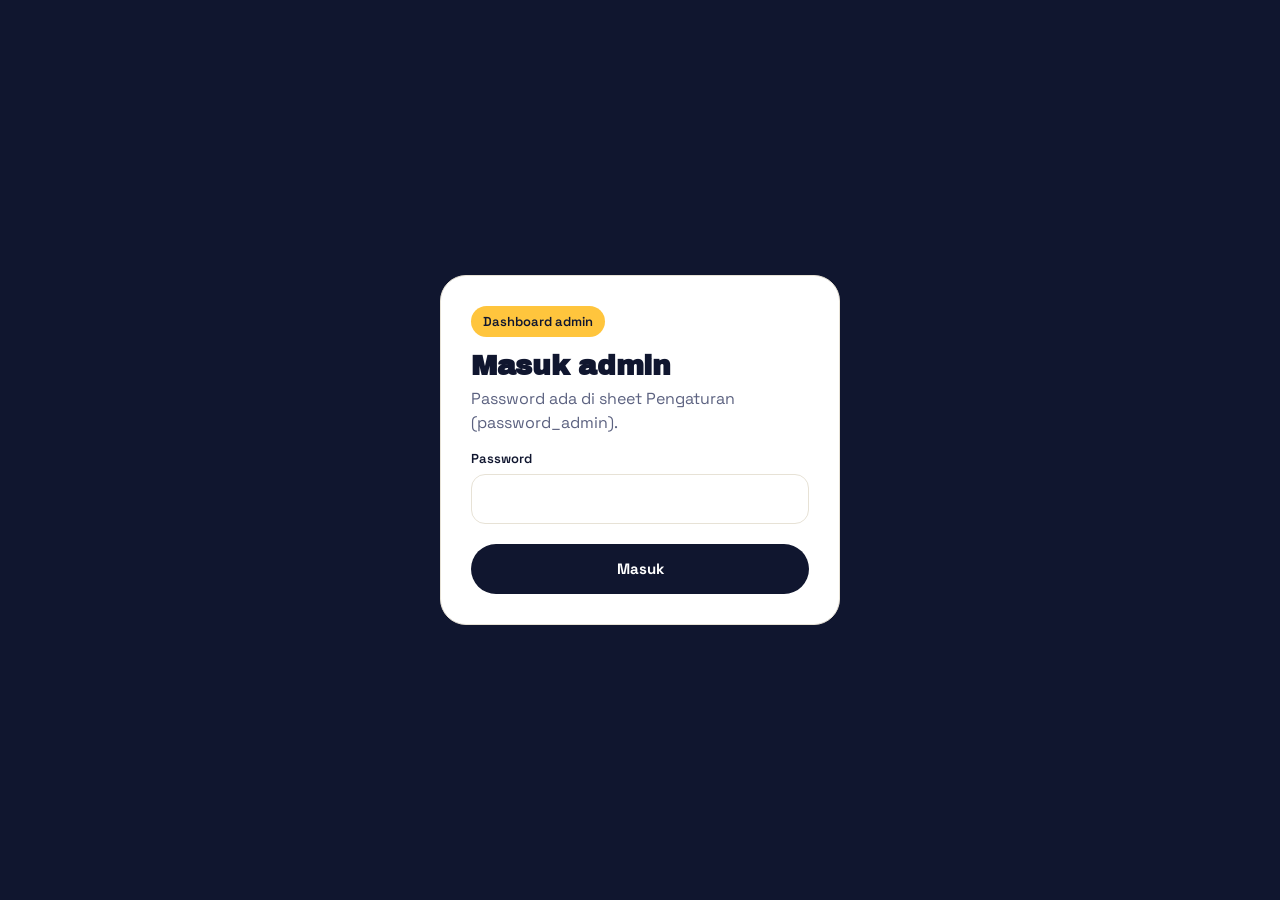
<file: admin.html>
<!DOCTYPE html>
<html lang="id">
<head>
  <meta charset="utf-8">
  <meta name="viewport" content="width=device-width, initial-scale=1, viewport-fit=cover">
  <link rel="preconnect" href="https://fonts.googleapis.com">
  <link rel="preconnect" href="https://fonts.gstatic.com" crossorigin>
  <link href="https://fonts.googleapis.com/css2?family=Archivo+Black&family=Space+Grotesk:wght@400;500;600;700&display=swap" rel="stylesheet">
  <link rel="stylesheet" href="style.css">
  <style>
    body { background: #f6f3ec; }
    .wrap { max-width: 1180px; margin: 0 auto; padding: 0 20px; }
    header { background: var(--navy); color: #fff; }
    header .wrap { display: flex; align-items: center; justify-content: space-between; gap: 12px; min-height: 68px; flex-wrap: wrap; padding-top: 10px; padding-bottom: 10px; }
    header h1 { font-size: 20px; }
    header small { color: #9aa1c4; display: block; font-size: 13px; margin-top: 2px; font-family: "Space Grotesk"; }
    .hlinks { display: flex; gap: 8px; flex-wrap: wrap; }
    .hlinks a, .hlinks button { background: rgba(255,255,255,.08); color: #fff; border: 0; height: 38px; padding: 0 14px; border-radius: 999px; font-weight: 600; font-size: 14px; display: inline-flex; align-items: center; text-decoration: none; }
    .hlinks a:hover, .hlinks button:hover { background: rgba(255,255,255,.16); }

    #login { min-height: 100vh; display: none; place-items: center; padding: 24px; background: var(--navy); }
    #login .card { background: #fff; border-radius: 26px; padding: 30px; width: min(400px, 100%); }
    #app { display: none; }

    main { padding: 26px 0 60px; display: grid; gap: 18px; }
    .stats { display: grid; gap: 14px; grid-template-columns: repeat(2, 1fr); }
    @media (min-width: 900px) { .stats { grid-template-columns: repeat(4, 1fr); } }
    .stat { background: #fff; border-radius: 20px; padding: 18px 20px; border: 1px solid var(--line); }
    .stat.hero { background: var(--navy); color: #fff; border-color: var(--navy); }
    .stat small { font-weight: 600; color: var(--muted); font-size: 13px; }
    .stat.hero small { color: #9aa1c4; }
    .stat b { display: block; font-family: "Archivo Black"; font-size: 34px; margin-top: 6px; }
    .stat span { font-size: 13px; color: var(--muted); }
    .stat.hero span { color: var(--sun); font-weight: 600; }

    .cols { display: grid; gap: 18px; }
    @media (min-width: 980px) { .cols { grid-template-columns: 1.2fr 1fr; } }
    .card { background: #fff; border: 1px solid var(--line); border-radius: 22px; padding: 20px 22px; }
    .card h2 { font-size: 18px; }
    .card .sub { color: var(--muted); font-size: 13px; margin-top: 2px; }
    .jenis { margin-top: 16px; display: grid; gap: 16px; }
    .jenis .top { display: flex; justify-content: space-between; font-weight: 600; font-size: 14px; }
    .track { position: relative; margin-top: 8px; height: 12px; border-radius: 999px; background: #f1ece0; overflow: hidden; }
    .track .daftar { position: absolute; inset: 0 auto 0 0; background: #ffe39e; border-radius: 999px; }
    .track .hadir { position: absolute; inset: 0 auto 0 0; background: var(--navy); border-radius: 999px; }
    .legend { display: flex; gap: 16px; font-size: 12px; color: var(--muted); margin-top: 14px; }
    .legend i { display: inline-block; width: 10px; height: 10px; border-radius: 3px; margin-right: 6px; vertical-align: -1px; }
    .chart { margin-top: 14px; }
    .chart svg { width: 100%; height: auto; display: block; }
    .top5 { margin-top: 12px; display: grid; gap: 10px; }
    .top5 div { display: flex; justify-content: space-between; font-size: 14px; border-bottom: 1px dashed var(--line); padding-bottom: 8px; }

    .toolbar { display: flex; flex-wrap: wrap; gap: 10px; margin-top: 14px; }
    .toolbar .input { height: 44px; flex: 1; min-width: 200px; }
    .toolbar select.input { flex: 0 0 auto; min-width: 150px; cursor: pointer; }
    .tbl { width: 100%; border-collapse: collapse; margin-top: 14px; font-size: 14px; }
    .tbl th { text-align: left; color: var(--muted); font-size: 12px; text-transform: uppercase; letter-spacing: .06em; padding: 10px 8px; border-bottom: 1px solid var(--line); }
    .tbl td { padding: 12px 8px; border-bottom: 1px solid #f0ebe0; vertical-align: top; }
    .tbl td small { display: block; color: var(--muted); }
    .mono { font-family: ui-monospace, SFMono-Regular, Menlo, monospace; font-size: 13px; }
    .pill { display: inline-block; padding: 3px 10px; border-radius: 999px; font-size: 12px; font-weight: 700; }
    .pill.h { background: #e3f7f1; color: #0f766e; } .pill.t { background: #fff4d6; color: #8a5a00; }
    .mini { height: 34px; padding: 0 12px; border-radius: 10px; border: 1px solid var(--line); background: #fff; font-size: 13px; font-weight: 600; }
    .mini:hover { border-color: var(--ink); }
    .pager { display: flex; justify-content: space-between; align-items: center; margin-top: 14px; font-size: 14px; }
    .scroll { overflow-x: auto; }
    @media (max-width: 720px) { .hide-sm { display: none; } }
  </style>
</head>
<body>
  <section id="login">
    <form class="card" id="formLogin">
      <span class="chip" style="background:var(--sun)">Dashboard admin</span>
      <h1 style="font-size:28px;margin-top:14px">Masuk admin</h1>
      <p class="muted" style="margin:6px 0 0">Password ada di sheet Pengaturan (password_admin).</p>
      <label class="field"><span>Password</span><input class="input" type="password" name="password" required autocomplete="current-password"></label>
      <button class="btn dark" style="width:100%;margin-top:20px" id="btnLogin">Masuk</button>
    </form>
  </section>

  <div id="app">
    <header>
      <div class="wrap">
        <div><h1 id="hJudul">Dashboard</h1><small id="hSub"></small></div>
        <div class="hlinks">
          <a id="lnkPublik" target="_blank" rel="noopener">Halaman pendaftaran</a>
          <a id="lnkScan" target="_blank" rel="noopener">Pemindai check-in</a>
          <button onclick="keluar()">Keluar</button>
        </div>
      </div>
    </header>
    <main class="wrap">
      <div class="stats">
        <div class="stat hero"><small>Terdaftar</small><b id="sTotal">0</b><span id="sKuota"></span></div>
        <div class="stat"><small>Sudah hadir</small><b id="sHadir">0</b><span id="sPersen"></span></div>
        <div class="stat"><small>Belum hadir</small><b id="sBelum">0</b><span>peserta</span></div>
        <div class="stat"><small>Sisa kuota</small><b id="sSisa">0</b><span id="sStatus"></span></div>
      </div>

      <div class="cols">
        <div class="card">
          <h2>Pendaftar 14 hari terakhir</h2>
          <div class="sub">Jumlah tiket yang diambil per hari</div>
          <div class="chart" id="chartHarian"></div>
        </div>
        <div class="card">
          <h2>Kuota per jenis tiket</h2>
          <div class="jenis" id="jenis"></div>
          <div class="legend"><span><i style="background:#ffe39e"></i>Terdaftar</span><span><i style="background:var(--navy)"></i>Hadir</span></div>
        </div>
      </div>

      <div class="cols">
        <div class="card">
          <h2>Jam kedatangan</h2>
          <div class="sub">Check-in per jam di hari acara</div>
          <div class="chart" id="chartJam"></div>
        </div>
        <div class="card">
          <h2>Asal instansi terbanyak</h2>
          <div class="top5" id="top5"></div>
        </div>
      </div>

      <div class="card">
        <div style="display:flex;justify-content:space-between;gap:10px;flex-wrap:wrap;align-items:center">
          <div><h2>Daftar peserta</h2><div class="sub" id="infoTabel"></div></div>
          <button class="btn" style="height:44px" onclick="ekspor()">Unduh CSV (Excel)</button>
        </div>
        <div class="toolbar">
          <input class="input" id="qCari" placeholder="Cari nama, email, kode, instansi">
          <select class="input" id="qStatus"><option value="">Semua status</option><option value="HADIR">Hadir</option><option value="TERDAFTAR">Belum hadir</option></select>
          <select class="input" id="qJenis"><option value="">Semua tiket</option></select>
        </div>
        <div class="scroll">
          <table class="tbl">
            <thead><tr><th>Peserta</th><th class="hide-sm">Kontak</th><th>Tiket</th><th>Status</th><th></th></tr></thead>
            <tbody id="tbody"></tbody>
          </table>
        </div>
        <div class="pager"><button class="mini" id="prev">Sebelumnya</button><span id="halInfo"></span><button class="mini" id="next">Berikutnya</button></div>
      </div>
    </main>
  </div>

  <div id="toast" class="toast" role="status"></div>

  <script src="api.js"></script>
  <script>
    var URL_APP = window.location.origin;
    var KEY = 'etiket_admin', token = null, hal = 1, jumlahHal = 1;
    try { token = sessionStorage.getItem(KEY); } catch (e) {}
    if (token) masuk(); else $('#login').style.display = 'grid';

    $('#formLogin').addEventListener('submit', function (ev) {
      ev.preventDefault();
      var b = $('#btnLogin'); b.disabled = true;
      rpc('masukAdmin', ev.target.password.value).then(function (t) {
        token = t; try { sessionStorage.setItem(KEY, t); } catch (e) {}
        ev.target.reset(); masuk();
      }).catch(function (e) { toast(e.message, true); }).then(function () { b.disabled = false; });
    });

    function keluar() { try { sessionStorage.removeItem(KEY); } catch (e) {} location.reload(); }
    function gagal(e) { toast(e.message, true); if (/Sesi/.test(e.message)) keluar(); }

    function masuk() {
      $('#login').style.display = 'none'; $('#app').style.display = 'block';
      $('#lnkPublik').href = URL_APP; $('#lnkScan').href = URL_APP + '/scan.html';
      muatDashboard(); muatTabel();
    }

    function muatDashboard() {
      rpc('getDashboard', token).then(function (d) {
        $('#hJudul').textContent = d.acara.nama;
        $('#hSub').textContent = tglPanjang(d.acara.tanggal) + ' · ' + d.acara.jamMulai + ' WIB · ' + d.acara.tempat;
        $('#sTotal').textContent = d.total;
        $('#sKuota').textContent = 'dari kuota ' + d.kuotaTotal;
        $('#sHadir').textContent = d.hadir;
        $('#sPersen').textContent = d.total ? Math.round(d.hadir / d.total * 100) + '% dari pendaftar' : '-';
        $('#sBelum').textContent = d.total - d.hadir;
        $('#sSisa').textContent = Math.max(0, d.kuotaTotal - d.total);
        $('#sStatus').textContent = d.acara.dibuka ? 'pendaftaran dibuka' : 'pendaftaran ditutup';

        $('#jenis').innerHTML = d.perJenis.map(function (j) {
          var k = j.kuota || 1;
          return '<div><div class="top"><span>' + esc(j.nama) + '</span><span>' + j.terdaftar + ' / ' + j.kuota + ' · hadir ' + j.hadir + '</span></div>' +
            '<div class="track"><span class="daftar" style="width:' + Math.min(100, j.terdaftar / k * 100) + '%"></span><span class="hadir" style="width:' + Math.min(100, j.hadir / k * 100) + '%"></span></div></div>';
        }).join('');
        $('#qJenis').innerHTML = '<option value="">Semua tiket</option>' + d.perJenis.map(function (j) { return '<option value="' + esc(j.kode) + '">' + esc(j.nama) + '</option>'; }).join('');

        $('#chartHarian').innerHTML = bars(d.harian.map(function (h) { return { label: h.tanggal.slice(8) + '/' + h.tanggal.slice(5, 7), nilai: h.jumlah }; }), '#ffc53d');
        $('#chartJam').innerHTML = d.perJam.length ? bars(d.perJam.map(function (h) { return { label: h.jam + ':00', nilai: h.jumlah }; }), '#10162f')
          : '<p class="muted">Belum ada check-in. Grafik terisi saat panitia mulai memindai.</p>';
        $('#top5').innerHTML = d.instansiTeratas.length ? d.instansiTeratas.map(function (x, i) {
          return '<div><span><b>' + (i + 1) + '.</b> ' + esc(x.nama) + '</span><b>' + x.jumlah + '</b></div>';
        }).join('') : '<p class="muted">Belum ada data instansi.</p>';
      }).catch(gagal);
    }

    function bars(data, warna) {
      var W = 600, H = 200, pad = 24, n = data.length || 1, max = Math.max.apply(null, data.map(function (d) { return d.nilai; }).concat([1]));
      var bw = (W - pad * 2) / n;
      var out = '<svg viewBox="0 0 ' + W + ' ' + (H + 28) + '" role="img">';
      [0.5, 1].forEach(function (f) { var y = H - (H - pad) * f; out += '<line x1="' + pad + '" x2="' + (W - pad) + '" y1="' + y + '" y2="' + y + '" stroke="#efe9dc"/>'; });
      data.forEach(function (d, i) {
        var h = (H - pad) * d.nilai / max, x = pad + i * bw + bw * 0.18, w = bw * 0.64;
        out += '<rect x="' + x + '" y="' + (H - h) + '" width="' + w + '" height="' + Math.max(h, d.nilai ? 3 : 0) + '" rx="5" fill="' + warna + '"><title>' + esc(d.label) + ': ' + d.nilai + '</title></rect>';
        if (d.nilai) out += '<text x="' + (x + w / 2) + '" y="' + (H - h - 6) + '" text-anchor="middle" font-size="12" font-weight="700" fill="#10162f">' + d.nilai + '</text>';
        if (n <= 14) out += '<text x="' + (x + w / 2) + '" y="' + (H + 18) + '" text-anchor="middle" font-size="11" fill="#5c6280">' + esc(d.label) + '</text>';
      });
      return out + '</svg>';
    }

    var tunda;
    $('#qCari').addEventListener('input', function () { clearTimeout(tunda); tunda = setTimeout(function () { hal = 1; muatTabel(); }, 300); });
    $('#qStatus').addEventListener('change', function () { hal = 1; muatTabel(); });
    $('#qJenis').addEventListener('change', function () { hal = 1; muatTabel(); });
    $('#prev').onclick = function () { if (hal > 1) { hal--; muatTabel(); } };
    $('#next').onclick = function () { if (hal < jumlahHal) { hal++; muatTabel(); } };

    function muatTabel() {
      rpc('daftarPeserta', token, { cari: $('#qCari').value, status: $('#qStatus').value, kode: $('#qJenis').value, hal: hal }).then(function (r) {
        jumlahHal = r.jumlahHal;
        $('#infoTabel').textContent = r.total + ' peserta';
        $('#halInfo').textContent = 'Halaman ' + r.hal + ' dari ' + r.jumlahHal;
        $('#prev').disabled = r.hal <= 1; $('#next').disabled = r.hal >= r.jumlahHal;
        $('#tbody').innerHTML = r.baris.length ? r.baris.map(function (p) {
          var hadir = p.status === 'HADIR';
          return '<tr><td><b>' + esc(p.nama) + '</b><small class="mono">' + esc(p.id) + '</small>' + (p.instansi ? '<small>' + esc(p.instansi) + '</small>' : '') + '</td>' +
            '<td class="hide-sm">' + esc(p.email) + '<small>' + esc(p.wa) + '</small></td>' +
            '<td>' + esc(p.kode) + '<small>' + esc(p.waktu.slice(0, 16)) + '</small></td>' +
            '<td>' + (hadir ? '<span class="pill h">Hadir</span><small>' + esc(p.checkin.slice(11, 16)) + ' · ' + esc(p.petugas) + '</small>' : '<span class="pill t">Belum</span>') + '</td>' +
            '<td style="text-align:right"><button class="mini" data-id="' + esc(p.id) + '" data-hadir="' + (hadir ? '0' : '1') + '">' + (hadir ? 'Batalkan' : 'Tandai hadir') + '</button></td></tr>';
        }).join('') : '<tr><td colspan="5" class="muted" style="text-align:center;padding:30px">Tidak ada peserta.</td></tr>';
        $$('#tbody button[data-id]').forEach(function (b) {
          b.onclick = function () {
            var jadiHadir = b.getAttribute('data-hadir') === '1';
            if (!jadiHadir && !confirm('Batalkan check-in peserta ini?')) return;
            b.disabled = true;
            rpc('ubahStatus', token, b.getAttribute('data-id'), jadiHadir).then(function () { muatTabel(); muatDashboard(); }).catch(gagal);
          };
        });
      }).catch(gagal);
    }

    function ekspor() {
      rpc('eksporCsv', token).then(function (csv) {
        var blob = new Blob(['\uFEFF' + csv], { type: 'text/csv;charset=utf-8' });
        var a = document.createElement('a'); a.href = URL.createObjectURL(blob);
        a.download = 'peserta-' + new Date().toISOString().slice(0, 10) + '.csv'; a.click();
        toast('CSV diunduh.');
      }).catch(gagal);
    }
  </script>
</body>
</html>
</file>
<file: style.css>
:root {
  --navy: #10162f;
  --navy-2: #1a2246;
  --navy-3: #26305c;
  --ink: #10162f;
  --paper: #fff8ec;
  --card: #ffffff;
  --line: #e7e2d6;
  --muted: #5c6280;
  --sun: #ffc53d;
  --coral: #ff6b4a;
  --mint: #2ec4a6;
  --red: #e5484d;
  --amber: #f5a524;
  --radius: 18px;
}
* { box-sizing: border-box; }
html, body { margin: 0; }
body {
  font-family: "Space Grotesk", system-ui, -apple-system, Segoe UI, Roboto, sans-serif;
  color: var(--ink);
  background: var(--paper);
  -webkit-font-smoothing: antialiased;
  line-height: 1.5;
}
h1, h2, h3, .display { font-family: "Archivo Black", "Space Grotesk", sans-serif; letter-spacing: -0.01em; line-height: 1.05; margin: 0; }
button, input, select { font: inherit; color: inherit; }
button { cursor: pointer; }
.btn {
  display: inline-flex; align-items: center; justify-content: center; gap: 8px;
  height: 50px; padding: 0 24px; border-radius: 999px; border: 0;
  background: var(--sun); color: var(--ink); font-weight: 700; font-size: 15px;
  transition: background .15s, transform .15s; text-decoration: none;
}
.btn:hover { background: #ffb800; }
.btn:active { transform: scale(.98); }
.btn[disabled] { opacity: .5; cursor: not-allowed; transform: none; }
.btn.ghost { background: transparent; color: inherit; box-shadow: inset 0 0 0 1.5px currentColor; }
.btn.ghost:hover { background: rgba(127, 127, 127, .12); }
.btn.dark { background: var(--ink); color: #fff; }
.btn.dark:hover { background: var(--navy-3); }
.field { display: block; margin-top: 14px; }
.field span { display: block; font-size: 13px; font-weight: 600; margin-bottom: 6px; }
.input {
  width: 100%; height: 50px; padding: 0 16px; border-radius: 14px; border: 1.5px solid var(--line);
  background: #fff; outline: none; font-size: 15px; transition: border-color .15s, box-shadow .15s;
}
.input:focus { border-color: var(--ink); box-shadow: 0 0 0 4px rgba(255, 197, 61, .35); }
.muted { color: var(--muted); }
.chip { display: inline-flex; align-items: center; gap: 6px; padding: 6px 12px; border-radius: 999px; font-size: 13px; font-weight: 600; }
.sr-only { position: absolute; width: 1px; height: 1px; overflow: hidden; clip: rect(0 0 0 0); white-space: nowrap; }
.toast {
  position: fixed; left: 50%; bottom: 24px; transform: translateX(-50%); z-index: 99;
  background: var(--ink); color: #fff; padding: 12px 18px; border-radius: 12px; font-weight: 600;
  box-shadow: 0 12px 30px rgba(16, 22, 47, .3); max-width: calc(100% - 32px); display: none;
}
.toast.err { background: var(--red); }
.spin { width: 18px; height: 18px; border: 3px solid currentColor; border-right-color: transparent; border-radius: 50%; animation: spin .7s linear infinite; }
@keyframes spin { to { transform: rotate(360deg); } }
@keyframes pop { from { opacity: 0; transform: translateY(10px) scale(.98); } to { opacity: 1; transform: none; } }
.pop { animation: pop .3s ease both; }
@media (prefers-reduced-motion: reduce) { .pop, .spin { animation: none; } }
</file>
